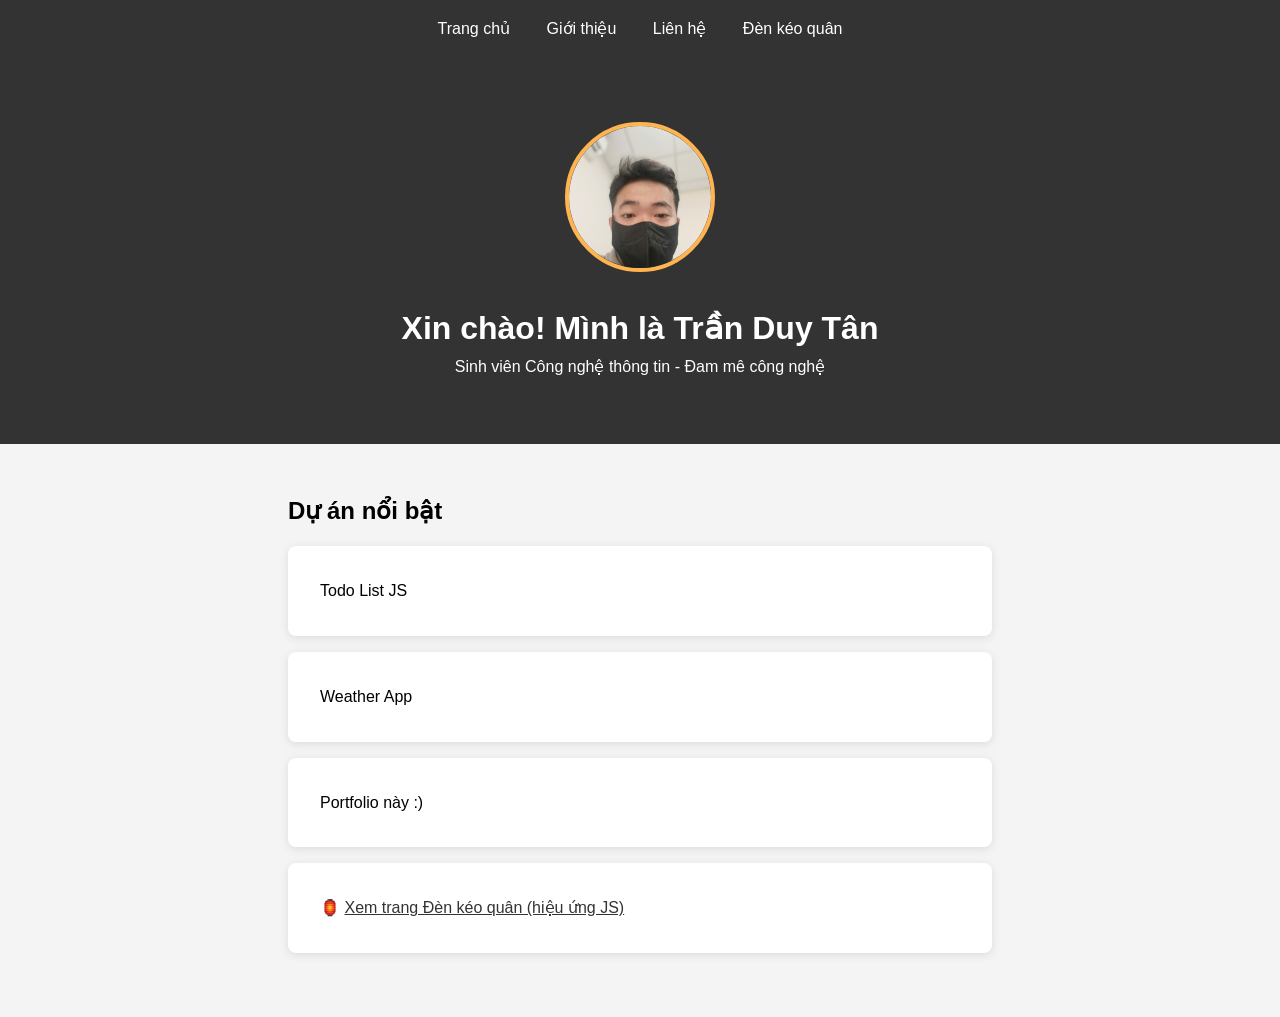
<file: index.html>
<!DOCTYPE html>
<html lang="vi">
<head>
    <meta charset="UTF-8">
    <meta name="viewport" content="width=device-width, initial-scale=1.0">
    <title>Trần Duy Tân - Portfolio</title>
    <link rel="stylesheet" href="css/style.css">
</head>
<body>
    <nav>
        <a href="index.html">Trang chủ</a>
        <a href="about.html">Giới thiệu</a>
        <a href="contact.html">Liên hệ</a>
        <a href="den-keo-quan.html">Đèn kéo quân</a>
    </nav>

    <header>
        <img src="images/avatar.jpg" alt="Trần Duy Tân" class="avatar">
        <h1>Xin chào! Mình là Trần Duy Tân</h1>
        <p>Sinh viên Công nghệ thông tin - Đam mê công nghệ</p>
    </header>

    <section>
        <h2>Dự án nổi bật</h2>
        <div class="project">Todo List JS</div>
        <div class="project">Weather App</div>
        <div class="project">Portfolio này :)</div>
        <div class="project">
            🏮 <a href="den-keo-quan.html">Xem trang Đèn kéo quân (hiệu ứng JS)</a>
        </div>
    </section>

    <script src="js/script.js"></script>
</body>
</html>
</file>
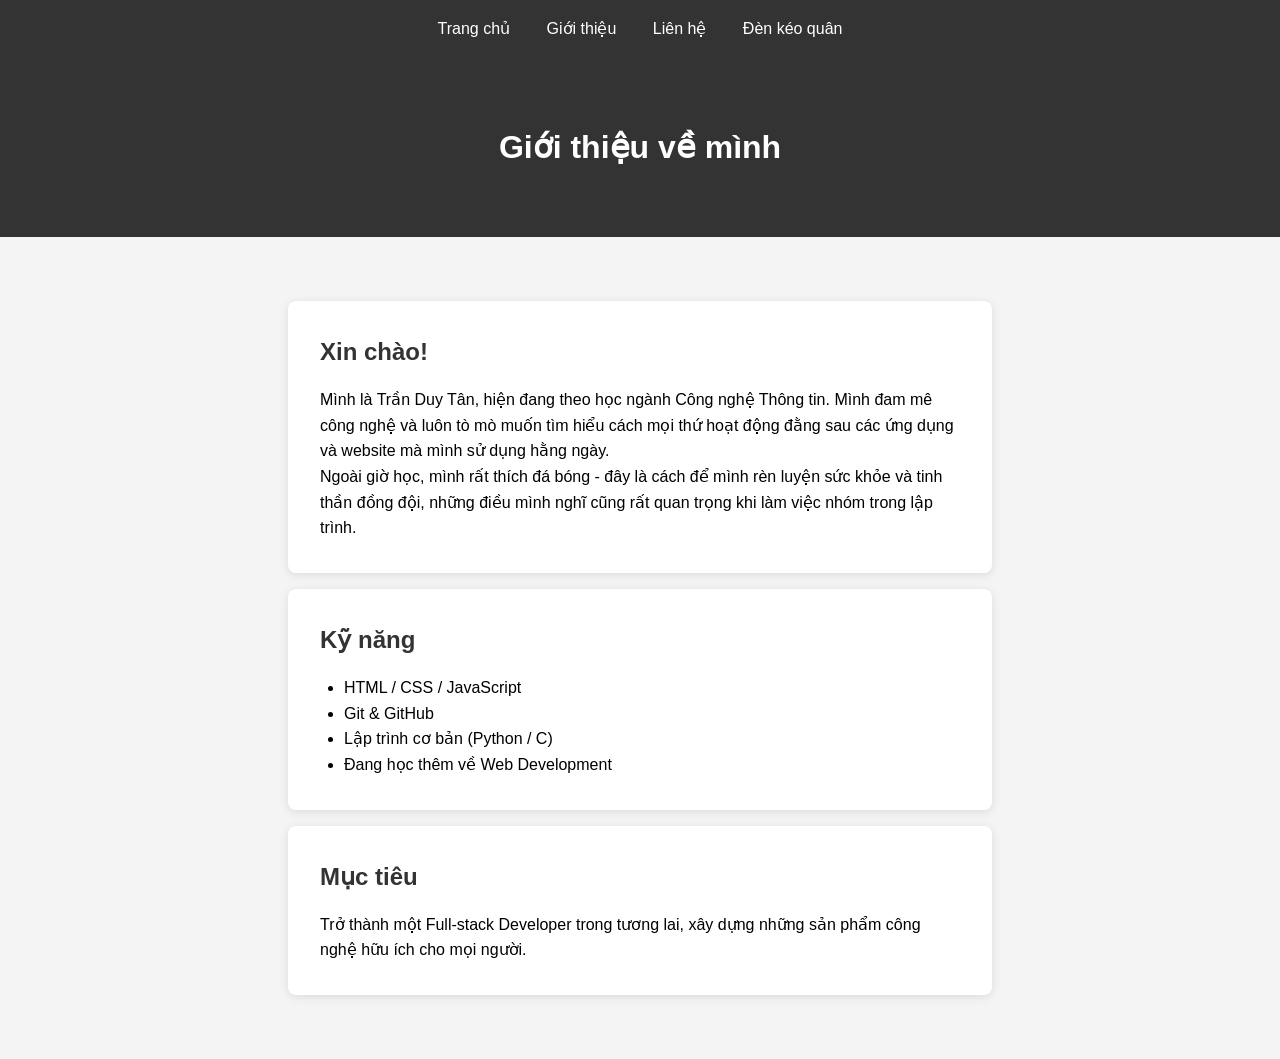
<file: about.html>
<!DOCTYPE html>
<html lang="vi">
<head>
    <meta charset="UTF-8">
    <meta name="viewport" content="width=device-width, initial-scale=1.0">
    <title>Giới thiệu - Trần Duy Tân</title>
    <link rel="stylesheet" href="css/style.css">
</head>
<body>
    <nav>
        <a href="index.html">Trang chủ</a>
        <a href="about.html">Giới thiệu</a>
        <a href="contact.html">Liên hệ</a>
        <a href="den-keo-quan.html">Đèn kéo quân</a>
    </nav>

    <header>
        <h1>Giới thiệu về mình</h1>
    </header>

    <section>
        <div class="project">
            <h2>Xin chào!</h2>
            <p>
                Mình là Trần Duy Tân, hiện đang theo học ngành Công nghệ Thông tin.
                Mình đam mê công nghệ và luôn tò mò muốn tìm hiểu cách mọi thứ hoạt động
                đằng sau các ứng dụng và website mà mình sử dụng hằng ngày.
            </p>
            <p>
                Ngoài giờ học, mình rất thích đá bóng - đây là cách để mình rèn luyện
                sức khỏe và tinh thần đồng đội, những điều mình nghĩ cũng rất quan trọng
                khi làm việc nhóm trong lập trình.
            </p>
        </div>

        <div class="project">
            <h2>Kỹ năng</h2>
            <ul>
                <li>HTML / CSS / JavaScript</li>
                <li>Git & GitHub</li>
                <li>Lập trình cơ bản (Python / C)</li>
                <li>Đang học thêm về Web Development</li>
            </ul>
        </div>

        <div class="project">
            <h2>Mục tiêu</h2>
            <p>
                Trở thành một Full-stack Developer trong tương lai, xây dựng những
                sản phẩm công nghệ hữu ích cho mọi người.
            </p>
        </div>
    </section>

    <script src="js/script.js"></script>
</body>
</html>
</file>
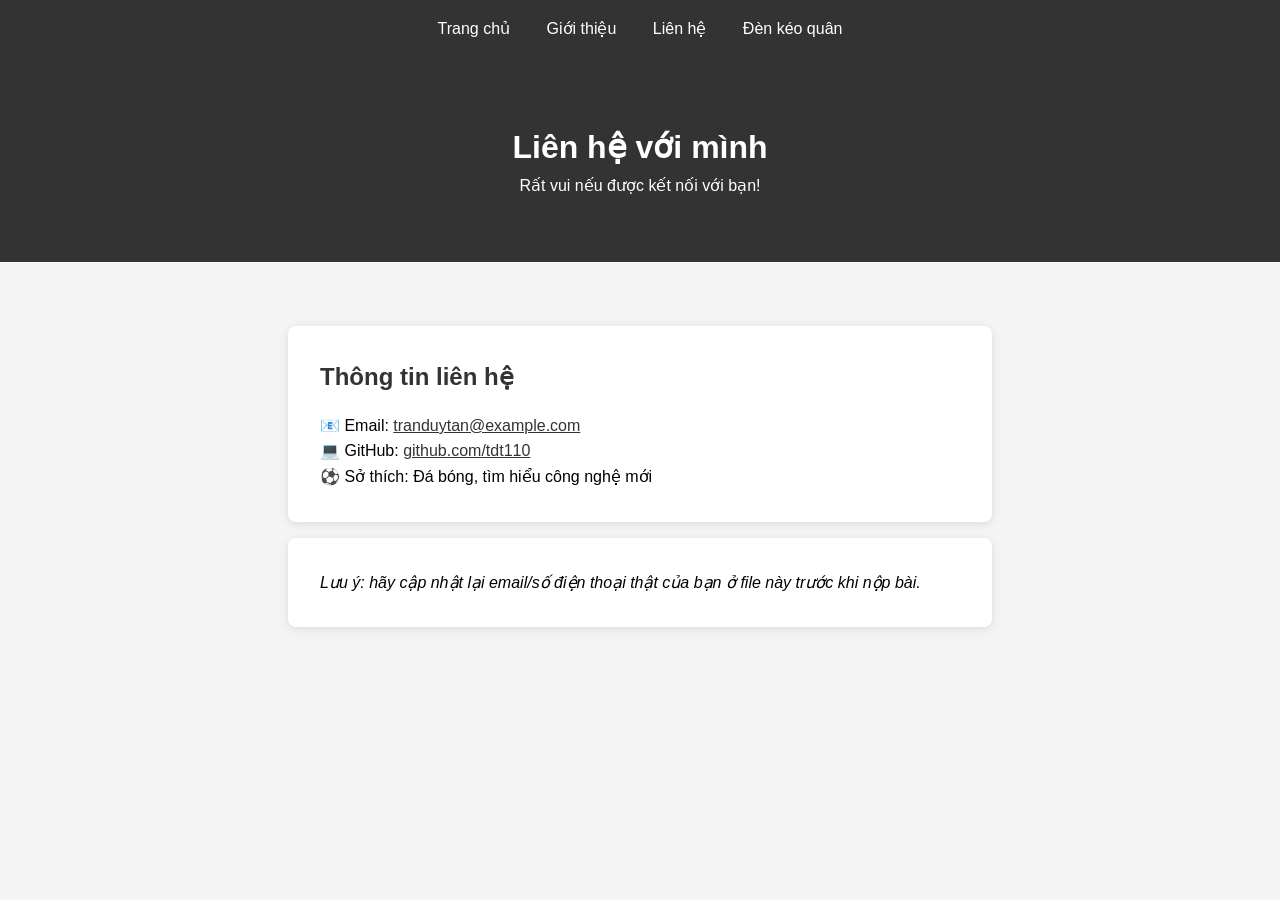
<file: contact.html>
<!DOCTYPE html>
<html lang="vi">
<head>
    <meta charset="UTF-8">
    <meta name="viewport" content="width=device-width, initial-scale=1.0">
    <title>Liên hệ - Trần Duy Tân</title>
    <link rel="stylesheet" href="css/style.css">
</head>
<body>
    <nav>
        <a href="index.html">Trang chủ</a>
        <a href="about.html">Giới thiệu</a>
        <a href="contact.html">Liên hệ</a>
        <a href="den-keo-quan.html">Đèn kéo quân</a>
    </nav>

    <header>
        <h1>Liên hệ với mình</h1>
        <p>Rất vui nếu được kết nối với bạn!</p>
    </header>

    <section>
        <div class="project">
            <h2>Thông tin liên hệ</h2>
            <p>📧 Email: <a href="mailto:tranduytan@example.com">tranduytan@example.com</a></p>
            <p>💻 GitHub: <a href="https://github.com/tdt110" target="_blank">github.com/tdt110</a></p>
            <p>⚽ Sở thích: Đá bóng, tìm hiểu công nghệ mới</p>
        </div>

        <div class="project">
            <p><em>Lưu ý: hãy cập nhật lại email/số điện thoại thật của bạn ở file này trước khi nộp bài.</em></p>
        </div>
    </section>

    <script src="js/script.js"></script>
</body>
</html>
</file>
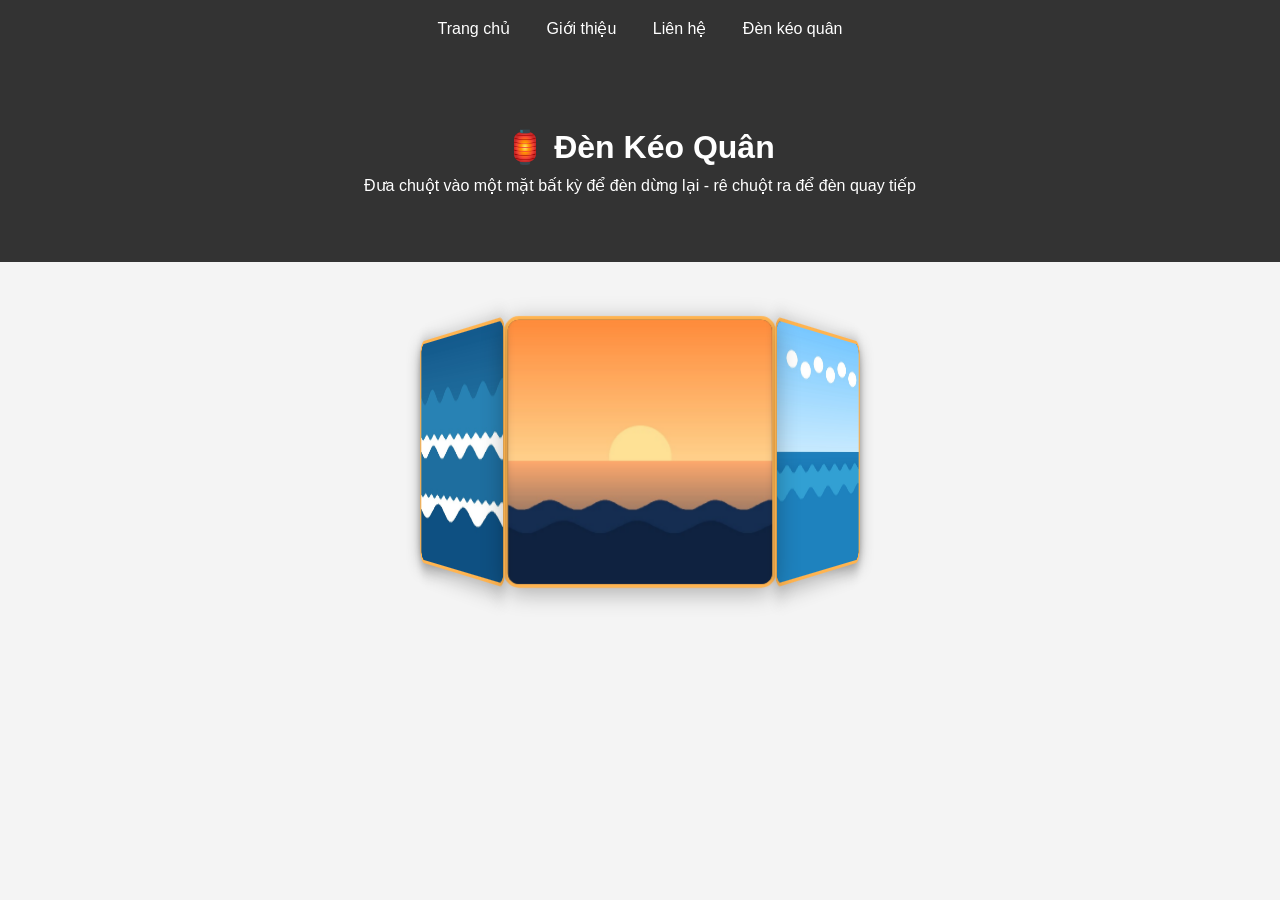
<file: den-keo-quan.html>
<!DOCTYPE html>
<html lang="vi">
<head>
    <meta charset="UTF-8">
    <meta name="viewport" content="width=device-width, initial-scale=1.0">
    <title>Đèn Kéo Quân - Trần Duy Tân</title>
    <link rel="stylesheet" href="css/style.css">
    <link rel="stylesheet" href="css/lantern.css">
</head>
<body>
    <nav>
        <a href="index.html">Trang chủ</a>
        <a href="about.html">Giới thiệu</a>
        <a href="contact.html">Liên hệ</a>
        <a href="den-keo-quan.html">Đèn kéo quân</a>
    </nav>

    <header>
        <h1>🏮 Đèn Kéo Quân</h1>
        <p>Đưa chuột vào một mặt bất kỳ để đèn dừng lại - rê chuột ra để đèn quay tiếp</p>
    </header>

    <section class="lantern-section">
        <div class="scene">
            <div class="carousel" id="carousel">
                <div class="face face1"><img src="images/lantern1.jpg" alt="Mặt 1"></div>
                <div class="face face2"><img src="images/lantern2.jpg" alt="Mặt 2"></div>
                <div class="face face3"><img src="images/lantern3.jpg" alt="Mặt 3"></div>
                <div class="face face4"><img src="images/lantern4.jpg" alt="Mặt 4"></div>
                <div class="face face5"><img src="images/lantern5.jpg" alt="Mặt 5"></div>
                <div class="face face6"><img src="images/lantern6.jpg" alt="Mặt 6"></div>
            </div>
        </div>
    </section>

    <script src="js/script.js"></script>
    <script src="js/lantern.js"></script>
</body>
</html>
</file>
<file: css/style.css>
* { margin: 0; padding: 0; box-sizing: border-box; }

body { font-family: 'Segoe UI', sans-serif; line-height: 1.6; background: #f4f4f4; }

nav { background: #333; padding: 1rem; text-align: center; }

nav a { color: white; margin: 0 1rem; text-decoration: none; }
nav a:hover { color: #ffb450; }

header { text-align: center; padding: 4rem 2rem; background: #333; color: white; }

.avatar {
    width: 150px;
    height: 150px;
    border-radius: 50%;
    object-fit: cover;
    border: 4px solid #ffb450;
    margin-bottom: 1.5rem;
}

section { padding: 3rem; max-width: 800px; margin: 0 auto; }

.project { background: white; padding: 2rem; margin: 1rem 0; border-radius: 8px; box-shadow: 0 2px 10px rgba(0,0,0,0.1); }

.project h2 { margin-bottom: 1rem; color: #333; }

.project ul { padding-left: 1.5rem; }

.project a { color: #333; }
</file>
<file: css/lantern.css>
.lantern-section {
    display: flex;
    justify-content: center;
    align-items: center;
    padding: 5rem 2rem;
    max-width: 100%;
}

.scene {
    width: 220px;
    height: 220px;
    perspective: 1000px;
}

.carousel {
    width: 100%;
    height: 100%;
    position: relative;
    transform-style: preserve-3d;
    animation: rotateCarousel 16s linear infinite;
}

.carousel.paused {
    animation-play-state: paused;
}

.face {
    position: absolute;
    width: 220px;
    height: 220px;
    border: 3px solid #ffb450;
    border-radius: 12px;
    overflow: hidden;
    box-shadow: 0 4px 20px rgba(0,0,0,0.3);
    background: #333;
}

.face img {
    width: 100%;
    height: 100%;
    object-fit: cover;
    display: block;
}

/* 6 mặt xếp thành hình lục giác, cách tâm ~190px */
.face1 { transform: rotateY(0deg)   translateZ(190px); }
.face2 { transform: rotateY(60deg)  translateZ(190px); }
.face3 { transform: rotateY(120deg) translateZ(190px); }
.face4 { transform: rotateY(180deg) translateZ(190px); }
.face5 { transform: rotateY(240deg) translateZ(190px); }
.face6 { transform: rotateY(300deg) translateZ(190px); }

@keyframes rotateCarousel {
    from { transform: rotateY(0deg); }
    to   { transform: rotateY(360deg); }
}

@media (max-width: 500px) {
    .scene { width: 160px; height: 160px; }
    .face { width: 160px; height: 160px; }
    .face1 { transform: rotateY(0deg)   translateZ(138px); }
    .face2 { transform: rotateY(60deg)  translateZ(138px); }
    .face3 { transform: rotateY(120deg) translateZ(138px); }
    .face4 { transform: rotateY(180deg) translateZ(138px); }
    .face5 { transform: rotateY(240deg) translateZ(138px); }
    .face6 { transform: rotateY(300deg) translateZ(138px); }
}
</file>
